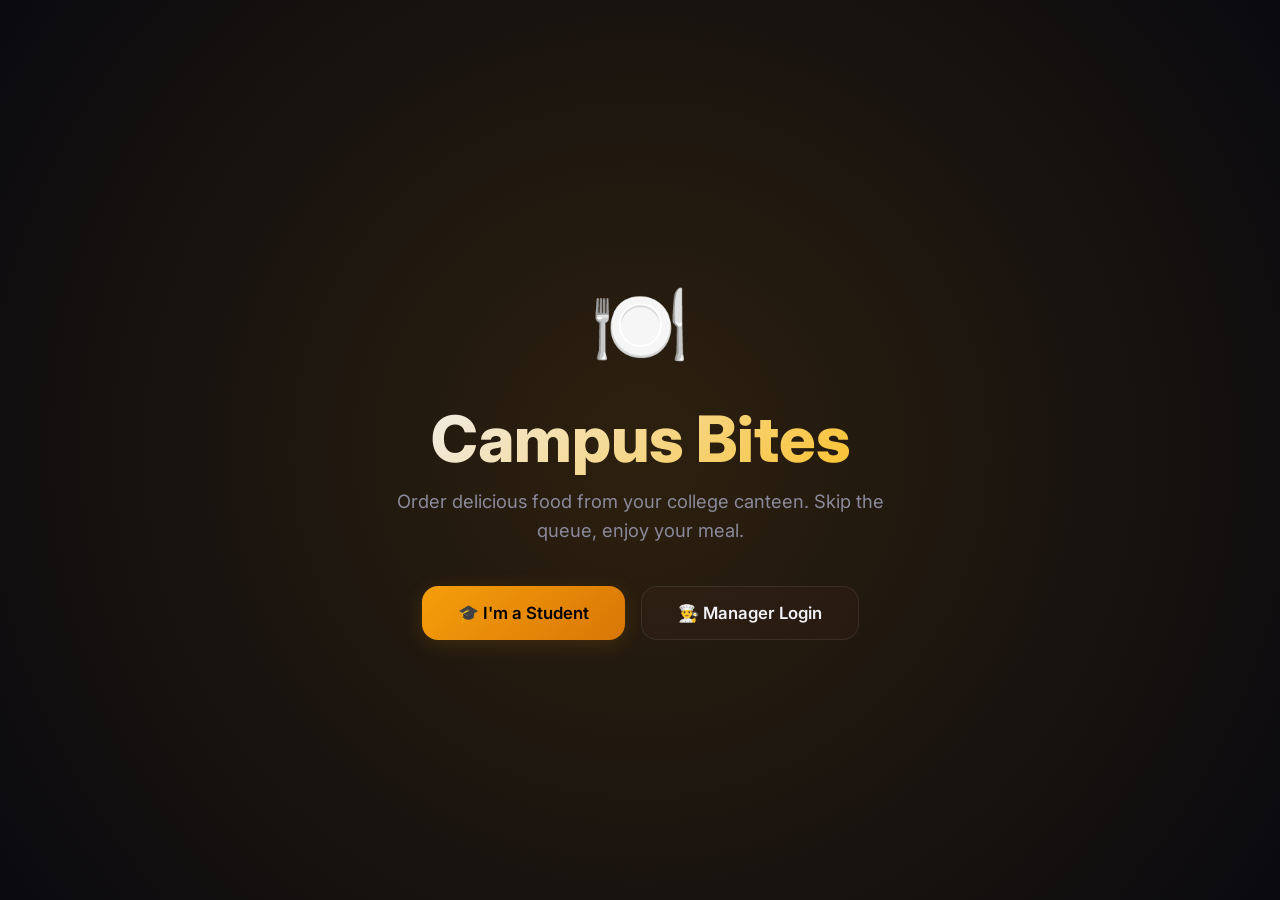
<file: index.html>
<!DOCTYPE html>
<html lang="en">
<head>
  <meta charset="UTF-8">
  <meta name="viewport" content="width=device-width, initial-scale=1.0">
  <meta name="description" content="College Canteen - Order food online from your college canteen. Browse menu, place orders, and skip the queue.">
  <title>Campus Bites - College Canteen</title>
  <link rel="stylesheet" href="css/style.css">
</head>
<body>

  <!-- ====== TOAST CONTAINER ====== -->
  <div class="toast-container" id="toast-container"></div>

  <!-- ====== MANAGER LOGIN MODAL ====== -->
  <div class="modal-overlay" id="login-modal">
    <div class="modal">
      <h2>🔐 Manager Login</h2>
      <p>Enter the manager password to access the dashboard.</p>
      <div class="input-group">
        <label for="manager-password">Password</label>
        <input type="password" id="manager-password" class="input" placeholder="Enter password...">
      </div>
      <div class="modal-actions">
        <button class="btn btn-secondary" onclick="closeLoginModal()">Cancel</button>
        <button class="btn btn-primary" onclick="handleManagerLogin()">Login</button>
      </div>
    </div>
  </div>

  <!-- ====== LANDING PAGE ====== -->
  <section id="landing">
    <div class="landing-content">
      <div class="landing-emoji">🍽️</div>
      <h1 class="landing-title">Campus Bites</h1>
      <p class="landing-sub">Order delicious food from your college canteen. Skip the queue, enjoy your meal.</p>
      <div class="landing-buttons">
        <button class="btn btn-primary" id="student-entry-btn" onclick="enterAsStudent()">🎓 I'm a Student</button>
        <button class="btn btn-secondary" id="manager-entry-btn" onclick="openLoginModal()">👨‍🍳 Manager Login</button>
      </div>
    </div>
  </section>

  <!-- ====== TOPBAR ====== -->
  <header class="topbar hidden" id="topbar">
    <div class="topbar-inner">
      <div class="topbar-brand" onclick="goHome()">
        <span>🍽️</span> Campus Bites
      </div>
      <div class="topbar-actions">
        <span class="topbar-role" id="role-badge"></span>
        <button class="btn btn-sm btn-secondary hidden" id="my-orders-btn" onclick="showMyOrders()">📋 My Orders</button>
        <button class="btn-icon cart-btn hidden" id="cart-toggle" onclick="toggleCart()">
          🛒
          <span class="cart-badge hidden" id="cart-badge">0</span>
        </button>
        <button class="btn btn-sm btn-secondary" onclick="logout()">Logout</button>
      </div>
    </div>
  </header>

  <!-- ====== STUDENT MENU ====== -->
  <section id="student-menu" class="hidden">
    <div class="container">
      <div class="menu-header">
        <h1>Today's Menu</h1>
        <div class="menu-controls">
          <div class="search-box">
            <input type="text" class="input" id="search-input" placeholder="Search food items..." oninput="handleSearch()">
          </div>
        </div>
        <div class="category-filters" id="category-filters"></div>
      </div>
      <div class="menu-grid" id="menu-grid"></div>
      <div class="empty-state hidden" id="menu-empty">
        <span>🔍</span>
        <h3>No items found</h3>
        <p>Try a different search or category.</p>
      </div>
    </div>
  </section>

  <!-- ====== CART SIDEBAR ====== -->
  <div class="cart-overlay" id="cart-overlay" onclick="toggleCart()"></div>
  <aside class="cart-sidebar" id="cart-sidebar">
    <div class="cart-header">
      <h2>🛒 Your Cart</h2>
      <button class="btn-icon" onclick="toggleCart()">✕</button>
    </div>
    <div class="cart-items" id="cart-items"></div>
    <div class="cart-footer" id="cart-footer" style="display:none;">
      <div class="cart-total">
        <span>Total</span>
        <span class="amount" id="cart-total">0</span>
      </div>
      <button class="btn btn-primary" style="width:100%;justify-content:center;" onclick="showCheckout()">Proceed to Order</button>
    </div>
      <div class="checkout-form hidden" id="checkout-form">
        <h3 style="margin-bottom:16px;">Place Order</h3>
        <div class="input-group">
          <label for="cust-name">Your Name</label>
          <input type="text" id="cust-name" class="input" placeholder="Enter your name">
        </div>
        <div class="input-group" style="margin-top:12px;">
          <label for="cust-roll">Roll Number</label>
          <input type="text" id="cust-roll" class="input" placeholder="Enter roll number">
        </div>
        <div class="input-group" style="margin-top:12px;">
          <label>Payment Method</label>
          <div class="payment-methods" id="payment-methods">
            <button class="payment-btn active" data-method="cash" onclick="selectPayment('cash')">
              <span class="payment-icon">💵</span>
              <span>Cash</span>
            </button>
            <button class="payment-btn" data-method="upi" onclick="selectPayment('upi')">
              <span class="payment-icon">📱</span>
              <span>UPI</span>
            </button>
            <button class="payment-btn" data-method="card" onclick="selectPayment('card')">
              <span class="payment-icon">💳</span>
              <span>Card</span>
            </button>
          </div>
        </div>
        <div style="margin-top:20px;display:flex;gap:12px;">
          <button class="btn btn-secondary" style="flex:1;justify-content:center;" onclick="hideCheckout()">Back</button>
          <button class="btn btn-primary" style="flex:1;justify-content:center;" onclick="placeOrder()">Confirm Order</button>
        </div>
      </div>
  </aside>

  <!-- ====== STUDENT ORDER HISTORY ====== -->
  <section id="student-orders" class="hidden">
    <div class="container">
      <div class="menu-header" style="display:flex;align-items:center;justify-content:space-between;">
        <h1>📋 My Orders</h1>
        <button class="btn btn-sm btn-secondary" onclick="enterAsStudent()">← Back to Menu</button>
      </div>
      <div id="student-orders-list" class="orders-list"></div>
    </div>
  </section>

  <!-- ====== ORDER SUCCESS ====== -->
  <section id="order-success" class="hidden">
    <div class="success-icon">✅</div>
    <h2 class="success-title">Order Placed!</h2>
    <p class="success-msg">Your order has been sent to the canteen.</p>
    <p class="success-order-id" id="success-order-id"></p>
    <button class="btn btn-primary" onclick="backToMenu()">Order More</button>
  </section>

  <!-- ====== MANAGER DASHBOARD ====== -->
  <section id="manager-dashboard" class="hidden">
    <div class="container">
      <div class="manager-header">
        <h1>Manager Dashboard</h1>
        <button class="btn btn-primary" onclick="switchManagerTab('add')">+ Add Item</button>
      </div>
      <div class="stats-row" id="stats-row">
        <div class="stat-card"><div class="label">Menu Items</div><div class="value" id="stat-items">0</div></div>
        <div class="stat-card"><div class="label">Total Orders</div><div class="value" id="stat-orders">0</div></div>
        <div class="stat-card"><div class="label">Revenue</div><div class="value accent" id="stat-revenue">₹0</div></div>
      </div>
      <div class="manager-tabs">
        <button class="tab-btn active" data-tab="menu" onclick="switchManagerTab('menu')">Menu Items</button>
        <button class="tab-btn" data-tab="orders" onclick="switchManagerTab('orders')">Orders</button>
        <button class="tab-btn" data-tab="add" onclick="switchManagerTab('add')">Add Item</button>
      </div>

      <!-- Tab: Menu Items -->
      <div class="tab-content" id="tab-menu">
        <div class="manager-menu-grid" id="manager-menu-grid"></div>
      </div>

      <!-- Tab: Orders -->
      <div class="tab-content hidden" id="tab-orders">
        <div class="orders-list" id="manager-orders-list"></div>
      </div>

      <!-- Tab: Add Item -->
      <div class="tab-content hidden" id="tab-add">
        <div class="add-item-form">
          <h2>Add New Menu Item</h2>
          <div class="form-grid">
            <div class="input-group">
              <label for="item-name">Item Name</label>
              <input type="text" id="item-name" class="input" placeholder="e.g. Masala Dosa">
            </div>
            <div class="input-group">
              <label for="item-price">Price (₹)</label>
              <input type="number" id="item-price" class="input" placeholder="e.g. 40">
            </div>
            <div class="input-group">
              <label for="item-category">Category</label>
              <select id="item-category">
                <option value="Snacks">Snacks</option>
                <option value="Meals">Meals</option>
                <option value="Beverages">Beverages</option>
                <option value="Desserts">Desserts</option>
              </select>
            </div>
            <div class="input-group">
              <label for="item-image">Upload Image (optional)</label>
              <input type="file" id="item-image" class="input" accept="image/*" onchange="handleImageUpload(event)">
              <div id="image-preview" style="margin-top:8px;display:none;">
                <img id="image-preview-img" style="width:80px;height:80px;object-fit:cover;border-radius:8px;border:1px solid var(--border-glass);">
              </div>
            </div>
            <div class="input-group full">
              <label for="item-desc">Description</label>
              <textarea id="item-desc" placeholder="A short description of the item..."></textarea>
            </div>
          </div>
          <div class="form-actions">
            <button class="btn btn-primary" onclick="addMenuItem()">Add Item</button>
            <button class="btn btn-secondary" onclick="switchManagerTab('menu')">Cancel</button>
          </div>
        </div>
      </div>
    </div>
  </section>

  <script src="js/ui.js"></script>
  <script src="js/menu.js"></script>
  <script src="js/cart.js"></script>
  <script src="js/orders.js"></script>
  <script src="js/app.js"></script>
</body>
</html>
</file>
<file: css/style.css>
@import url('https://fonts.googleapis.com/css2?family=Inter:wght@300;400;500;600;700;800&display=swap');

:root {
  --bg-primary: #0a0a0f;
  --bg-secondary: #12121a;
  --bg-card: rgba(255,255,255,0.04);
  --bg-glass: rgba(152, 69, 69, 0.06);
  --border-glass: rgba(255,255,255,0.08);
  --text-primary: #f0f0f5;
  --text-secondary: #8a8a9a;
  --text-muted: #55556a;
  --accent: #f59e0b;
  --accent-light: #fbbf24;
  --accent-dark: #d97706;
  --accent-glow: rgba(245,158,11,0.15);
  --success: #22c55e;
  --danger: #ef4444;
  --info: #3b82f6;
  --radius: 16px;
  --radius-sm: 10px;
  --radius-xs: 6px;
  --shadow: 0 8px 32px rgba(0,0,0,0.4);
  --transition: 0.3s cubic-bezier(0.4,0,0.2,1);
}

*, *::before, *::after { box-sizing: border-box; margin: 0; padding: 0; }

html { scroll-behavior: smooth; }

body {
  font-family: 'Inter', -apple-system, sans-serif;
  background: var(--bg-primary);
  color: var(--text-primary);
  min-height: 100vh;
  overflow-x: hidden;
  line-height: 1.6;
}

/* ====== SCROLLBAR ====== */
::-webkit-scrollbar { width: 6px; }
::-webkit-scrollbar-track { background: transparent; }
::-webkit-scrollbar-thumb { background: var(--text-muted); border-radius: 3px; }

/* ====== UTILITIES ====== */
.hidden { display: none !important; }
.container { max-width: 1200px; margin: 0 auto; padding: 0 24px; }

/* ====== BUTTONS ====== */
.btn {
  display: inline-flex; align-items: center; gap: 8px;
  padding: 12px 24px; border: none; border-radius: var(--radius-sm);
  font-family: inherit; font-size: 0.95rem; font-weight: 600;
  cursor: pointer; transition: var(--transition);
  text-decoration: none; white-space: nowrap;
}
.btn-primary {
  background: linear-gradient(135deg, var(--accent), var(--accent-dark));
  color: #000; box-shadow: 0 4px 20px var(--accent-glow);
}
.btn-primary:hover { transform: translateY(-2px); box-shadow: 0 8px 30px rgba(245,158,11,0.3); }
.btn-secondary {
  background: var(--bg-glass); color: var(--text-primary);
  border: 1px solid var(--border-glass);
}
.btn-secondary:hover { background: rgba(255,255,255,0.1); transform: translateY(-2px); }
.btn-danger { background: var(--danger); color: #fff; }
.btn-danger:hover { opacity: 0.85; transform: translateY(-2px); }
.btn-success { background: var(--success); color: #fff; }
.btn-sm { padding: 8px 16px; font-size: 0.85rem; }
.btn-icon {
  width: 40px; height: 40px; padding: 0;
  display: inline-flex; align-items: center; justify-content: center;
  border-radius: var(--radius-xs); background: var(--bg-glass);
  border: 1px solid var(--border-glass); color: var(--text-primary);
  cursor: pointer; transition: var(--transition); font-size: 1.1rem;
}
.btn-icon:hover { background: rgba(255,255,255,0.1); }

/* ====== GLASS CARD ====== */
.glass {
  background: var(--bg-glass);
  backdrop-filter: blur(20px); -webkit-backdrop-filter: blur(20px);
  border: 1px solid var(--border-glass);
  border-radius: var(--radius);
}

/* ====== INPUTS ====== */
.input-group { display: flex; flex-direction: column; gap: 6px; }
.input-group label { font-size: 0.85rem; color: var(--text-secondary); font-weight: 500; }
.input, select, textarea {
  width: 100%; padding: 12px 16px;
  background: rgba(255,255,255,0.04);
  border: 1px solid var(--border-glass);
  border-radius: var(--radius-sm);
  color: var(--text-primary); font-family: inherit; font-size: 0.95rem;
  transition: var(--transition); outline: none;
}
.input:focus, select:focus, textarea:focus {
  border-color: var(--accent); box-shadow: 0 0 0 3px var(--accent-glow);
}
select option { background: var(--bg-secondary); }
textarea { resize: vertical; min-height: 80px; }

/* ====== LANDING PAGE ====== */
#landing {
  min-height: 100vh; display: flex; flex-direction: column;
  align-items: center; justify-content: center; text-align: center;
  padding: 40px 24px; position: relative; overflow: hidden;
}
#landing::before {
  content: ''; position: absolute; top: -50%; left: -50%;
  width: 200%; height: 200%;
  background: radial-gradient(circle at 50% 50%, var(--accent-glow) 0%, transparent 50%);
  animation: pulse-glow 8s ease-in-out infinite;
}
@keyframes pulse-glow {
  0%, 100% { opacity: 0.3; transform: scale(1); }
  50% { opacity: 0.6; transform: scale(1.1); }
}
.landing-content { position: relative; z-index: 1; }
.landing-emoji { font-size: 5rem; margin-bottom: 16px; animation: bounce 2s ease-in-out infinite; }
@keyframes bounce {
  0%, 100% { transform: translateY(0); }
  50% { transform: translateY(-12px); }
}
.landing-title {
  font-size: clamp(2.5rem, 6vw, 4rem); font-weight: 800;
  line-height: 1.1; margin-bottom: 12px;
  background: linear-gradient(135deg, var(--text-primary), var(--accent-light));
  -webkit-background-clip: text; -webkit-text-fill-color: transparent;
  background-clip: text;
}
.landing-sub { font-size: 1.15rem; color: var(--text-secondary); max-width: 500px; margin: 0 auto 40px; }
.landing-buttons { display: flex; gap: 16px; flex-wrap: wrap; justify-content: center; }
.landing-buttons .btn { padding: 16px 36px; font-size: 1.05rem; border-radius: var(--radius); }

/* ====== MANAGER LOGIN MODAL ====== */
.modal-overlay {
  position: fixed; inset: 0; background: rgba(0,0,0,0.7);
  backdrop-filter: blur(8px); display: flex; align-items: center;
  justify-content: center; z-index: 1000; opacity: 0;
  pointer-events: none; transition: var(--transition);
}
.modal-overlay.active { opacity: 1; pointer-events: all; }
.modal {
  background: var(--bg-secondary); border: 1px solid var(--border-glass);
  border-radius: var(--radius); padding: 32px; width: 90%; max-width: 400px;
  transform: translateY(20px); transition: var(--transition);
}
.modal-overlay.active .modal { transform: translateY(0); }
.modal h2 { margin-bottom: 8px; font-size: 1.4rem; }
.modal p { color: var(--text-secondary); margin-bottom: 24px; font-size: 0.9rem; }
.modal .input-group { margin-bottom: 20px; }
.modal-actions { display: flex; gap: 12px; }
.modal-actions .btn { flex: 1; justify-content: center; }

/* ====== TOPBAR ====== */
.topbar {
  position: sticky; top: 0; z-index: 100;
  padding: 16px 0;
  background: rgba(10,10,15,0.8);
  backdrop-filter: blur(20px); -webkit-backdrop-filter: blur(20px);
  border-bottom: 1px solid var(--border-glass);
}
.topbar-inner {
  display: flex; align-items: center; justify-content: space-between;
  max-width: 1200px; margin: 0 auto; padding: 0 24px;
}
.topbar-brand { display: flex; align-items: center; gap: 10px; font-weight: 700; font-size: 1.15rem; cursor: pointer; }
.topbar-brand span { font-size: 1.5rem; }
.topbar-actions { display: flex; align-items: center; gap: 12px; }
.topbar-role {
  padding: 4px 12px; border-radius: 20px; font-size: 0.75rem;
  font-weight: 600; text-transform: uppercase; letter-spacing: 0.5px;
}
.topbar-role.student { background: rgba(59,130,246,0.15); color: var(--info); }
.topbar-role.manager { background: rgba(245,158,11,0.15); color: var(--accent); }
.cart-btn { position: relative; }
.cart-badge {
  position: absolute; top: -6px; right: -6px;
  width: 20px; height: 20px; border-radius: 50%;
  background: var(--accent); color: #000; font-size: 0.7rem;
  font-weight: 700; display: flex; align-items: center; justify-content: center;
}

/* ====== STUDENT MENU VIEW ====== */
.menu-header { padding: 32px 0 20px; }
.menu-header h1 { font-size: 1.8rem; font-weight: 700; margin-bottom: 16px; }
.menu-controls { display: flex; gap: 12px; flex-wrap: wrap; align-items: center; }
.search-box {
  flex: 1; min-width: 200px; position: relative;
}
.search-box .input { padding-left: 44px; }
.search-box::before {
  content: '🔍'; position: absolute; left: 14px; top: 50%; transform: translateY(-50%);
  font-size: 1rem; z-index: 1; pointer-events: none;
}
.category-filters { display: flex; gap: 8px; flex-wrap: wrap; }
.cat-btn {
  padding: 8px 18px; border-radius: 20px; border: 1px solid var(--border-glass);
  background: transparent; color: var(--text-secondary);
  font-family: inherit; font-size: 0.85rem; font-weight: 500;
  cursor: pointer; transition: var(--transition); white-space: nowrap;
}
.cat-btn.active, .cat-btn:hover {
  background: var(--accent); color: #000;
  border-color: var(--accent); font-weight: 600;
}

/* ====== MENU GRID ====== */
.menu-grid {
  display: grid;
  grid-template-columns: repeat(auto-fill, minmax(270px, 1fr));
  gap: 20px; padding: 20px 0 40px;
}
.menu-card {
  border-radius: var(--radius); overflow: hidden;
  transition: var(--transition); cursor: default;
  background: var(--bg-glass); border: 1px solid var(--border-glass);
}
.menu-card:hover { transform: translateY(-4px); box-shadow: var(--shadow); border-color: rgba(255,255,255,0.12); }
.menu-card-img {
  width: 100%; height: 180px; object-fit: cover;
  background: var(--bg-secondary);
}
.menu-card-body { padding: 16px; }
.menu-card-cat {
  display: inline-block; padding: 3px 10px; border-radius: 12px;
  font-size: 0.7rem; font-weight: 600; text-transform: uppercase;
  letter-spacing: 0.5px; margin-bottom: 8px;
  background: var(--accent-glow); color: var(--accent-light);
}
.menu-card-name { font-size: 1.1rem; font-weight: 600; margin-bottom: 4px; }
.menu-card-desc { font-size: 0.85rem; color: var(--text-secondary); margin-bottom: 12px; line-height: 1.4; }
.menu-card-footer { display: flex; align-items: center; justify-content: space-between; }
.menu-card-price { font-size: 1.25rem; font-weight: 700; color: var(--accent-light); }
.menu-card-price::before { content: '₹'; }
.add-cart-btn {
  padding: 8px 18px; border-radius: var(--radius-sm);
  background: linear-gradient(135deg, var(--accent), var(--accent-dark));
  border: none; color: #000; font-family: inherit; font-weight: 600;
  font-size: 0.85rem; cursor: pointer; transition: var(--transition);
}
.add-cart-btn:hover { transform: scale(1.05); }

/* ====== CART SIDEBAR ====== */
.cart-overlay {
  position: fixed; inset: 0; background: rgba(0,0,0,0.5);
  z-index: 200; opacity: 0; pointer-events: none; transition: var(--transition);
}
.cart-overlay.active { opacity: 1; pointer-events: all; }
.cart-sidebar {
  position: fixed; top: 0; right: -420px; width: 400px; max-width: 90vw;
  height: 100vh; background: var(--bg-secondary);
  border-left: 1px solid var(--border-glass);
  z-index: 201; transition: 0.4s cubic-bezier(0.4,0,0.2,1);
  display: flex; flex-direction: column;
}
.cart-sidebar.active { right: 0; }
.cart-header {
  display: flex; align-items: center; justify-content: space-between;
  padding: 20px 24px; border-bottom: 1px solid var(--border-glass);
}
.cart-header h2 { font-size: 1.3rem; }
.cart-items { flex: 1; overflow-y: auto; padding: 16px 24px; }
.cart-empty { text-align: center; padding: 60px 0; color: var(--text-muted); }
.cart-empty span { font-size: 3rem; display: block; margin-bottom: 12px; }
.cart-item {
  display: flex; align-items: center; gap: 14px;
  padding: 14px 0; border-bottom: 1px solid var(--border-glass);
}
.cart-item-img { width: 56px; height: 56px; border-radius: var(--radius-xs); object-fit: cover; }
.cart-item-info { flex: 1; }
.cart-item-name { font-weight: 600; font-size: 0.95rem; }
.cart-item-price { color: var(--accent-light); font-weight: 600; font-size: 0.9rem; }
.cart-item-qty {
  display: flex; align-items: center; gap: 8px;
}
.qty-btn {
  width: 28px; height: 28px; border-radius: 50%;
  border: 1px solid var(--border-glass); background: var(--bg-glass);
  color: var(--text-primary); cursor: pointer; font-size: 1rem;
  display: flex; align-items: center; justify-content: center;
  transition: var(--transition);
}
.qty-btn:hover { background: rgba(255,255,255,0.1); }
.cart-item-qty span { font-weight: 600; min-width: 20px; text-align: center; }
.cart-item-remove {
  background: none; border: none; color: var(--danger);
  cursor: pointer; font-size: 1.1rem; padding: 4px;
  transition: var(--transition);
}
.cart-item-remove:hover { transform: scale(1.2); }
.cart-footer {
  padding: 20px 24px; border-top: 1px solid var(--border-glass);
}
.cart-total {
  display: flex; justify-content: space-between;
  font-size: 1.2rem; font-weight: 700; margin-bottom: 16px;
}
.cart-total .amount { color: var(--accent-light); }
.cart-total .amount::before { content: '₹'; }

/* ====== CHECKOUT FORM ====== */
.checkout-form { padding: 0 24px 24px; }
.checkout-form .input-group { margin-bottom: 12px; }

/* ====== ORDER SUCCESS ====== */
#order-success {
  min-height: 80vh; display: flex; flex-direction: column;
  align-items: center; justify-content: center; text-align: center;
  padding: 40px 24px;
}
.success-icon { font-size: 5rem; margin-bottom: 16px; animation: bounce 1s ease-in-out; }
.success-title { font-size: 1.8rem; font-weight: 700; margin-bottom: 8px; }
.success-msg { color: var(--text-secondary); margin-bottom: 8px; }
.success-order-id { font-family: monospace; font-size: 1.1rem; color: var(--accent-light); margin-bottom: 32px; }

/* ====== MANAGER DASHBOARD ====== */
.manager-header { padding: 32px 0 20px; display: flex; align-items: center; justify-content: space-between; flex-wrap: wrap; gap: 16px; }
.manager-header h1 { font-size: 1.8rem; font-weight: 700; }
.stats-row {
  display: grid; grid-template-columns: repeat(auto-fit, minmax(200px, 1fr));
  gap: 16px; margin-bottom: 32px;
}
.stat-card {
  padding: 24px; border-radius: var(--radius);
  background: var(--bg-glass); border: 1px solid var(--border-glass);
}
.stat-card .label { font-size: 0.85rem; color: var(--text-secondary); margin-bottom: 4px; }
.stat-card .value { font-size: 2rem; font-weight: 800; }
.stat-card .value.accent { color: var(--accent-light); }

/* ====== MANAGER TABS ====== */
.manager-tabs { display: flex; gap: 4px; margin-bottom: 24px; border-bottom: 1px solid var(--border-glass); }
.tab-btn {
  padding: 12px 20px; background: none; border: none;
  color: var(--text-secondary); font-family: inherit; font-size: 0.95rem;
  font-weight: 500; cursor: pointer; transition: var(--transition);
  border-bottom: 2px solid transparent; margin-bottom: -1px;
}
.tab-btn.active, .tab-btn:hover { color: var(--accent-light); border-bottom-color: var(--accent); }

/* ====== ADD ITEM FORM ====== */
.add-item-form {
  max-width: 600px; padding: 32px; border-radius: var(--radius);
  background: var(--bg-glass); border: 1px solid var(--border-glass);
}
.add-item-form h2 { margin-bottom: 24px; font-size: 1.3rem; }
.form-grid { display: grid; grid-template-columns: 1fr 1fr; gap: 16px; }
.form-grid .full { grid-column: 1 / -1; }
.form-actions { margin-top: 24px; display: flex; gap: 12px; }

/* ====== MANAGER MENU LIST ====== */
.manager-menu-grid {
  display: grid; grid-template-columns: repeat(auto-fill, minmax(280px, 1fr));
  gap: 16px; padding-bottom: 40px;
}
.manager-menu-card {
  display: flex; align-items: center; gap: 16px; padding: 16px;
  border-radius: var(--radius-sm); background: var(--bg-glass);
  border: 1px solid var(--border-glass); transition: var(--transition);
}
.manager-menu-card:hover { border-color: rgba(255,255,255,0.12); }
.manager-menu-card img { width: 64px; height: 64px; border-radius: var(--radius-xs); object-fit: cover; }
.manager-menu-card .info { flex: 1; }
.manager-menu-card .info h3 { font-size: 1rem; font-weight: 600; }
.manager-menu-card .info p { font-size: 0.85rem; color: var(--text-secondary); }
.manager-menu-card .price { font-weight: 700; color: var(--accent-light); }
.manager-menu-card .price::before { content: '₹'; }

/* ====== ORDERS TABLE ====== */
.orders-list { display: flex; flex-direction: column; gap: 12px; padding-bottom: 40px; }
.order-card {
  padding: 20px; border-radius: var(--radius-sm);
  background: var(--bg-glass); border: 1px solid var(--border-glass);
  transition: var(--transition);
}
.order-card:hover { border-color: rgba(255,255,255,0.12); }
.order-top { display: flex; justify-content: space-between; align-items: center; flex-wrap: wrap; gap: 8px; margin-bottom: 12px; }
.order-id { font-family: monospace; font-weight: 600; color: var(--accent-light); }
.order-status {
  padding: 4px 12px; border-radius: 12px; font-size: 0.75rem;
  font-weight: 600; text-transform: uppercase;
}
.order-status.pending { background: rgba(245,158,11,0.15); color: var(--accent); }
.order-status.ready { background: rgba(34,197,94,0.15); color: var(--success); }
.order-status.picked { background: rgba(59,130,246,0.15); color: var(--info); }
.order-customer { font-size: 0.9rem; color: var(--text-secondary); margin-bottom: 8px; }
.order-items { font-size: 0.85rem; color: var(--text-muted); margin-bottom: 12px; }
.order-bottom { display: flex; justify-content: space-between; align-items: center; }
.order-total { font-weight: 700; font-size: 1.1rem; }
.order-total::before { content: '₹'; color: var(--accent-light); }
.order-actions { display: flex; gap: 8px; }
.no-orders { text-align: center; padding: 60px; color: var(--text-muted); }
.no-orders span { font-size: 3rem; display: block; margin-bottom: 12px; }

/* ====== ORDER TRACKER ====== */
.order-tracker {
  display: flex; align-items: center; justify-content: center;
  gap: 0; margin: 16px 0 12px; padding: 12px 0;
}
.track-step {
  display: flex; flex-direction: column; align-items: center; gap: 6px;
}
.track-dot {
  width: 24px; height: 24px; border-radius: 50%;
  background: var(--bg-glass); border: 2px solid var(--text-muted);
  transition: var(--transition);
}
.track-step.done .track-dot {
  background: var(--success); border-color: var(--success);
  box-shadow: 0 0 12px rgba(34,197,94,0.4);
}
.track-step span {
  font-size: 0.72rem; color: var(--text-muted); font-weight: 500;
}
.track-step.done span { color: var(--success); }
.track-line {
  width: 50px; height: 2px; background: var(--text-muted);
  margin-bottom: 20px;
}

/* ====== TOAST ====== */
.toast-container { position: fixed; top: 24px; right: 24px; z-index: 9999; display: flex; flex-direction: column; gap: 8px; }
.toast {
  padding: 14px 20px; border-radius: var(--radius-sm);
  background: var(--bg-secondary); border: 1px solid var(--border-glass);
  color: var(--text-primary); font-size: 0.9rem; min-width: 280px;
  box-shadow: var(--shadow); display: flex; align-items: center; gap: 10px;
  animation: toast-in 0.4s ease-out;
}
.toast.success { border-left: 3px solid var(--success); }
.toast.error { border-left: 3px solid var(--danger); }
.toast.info { border-left: 3px solid var(--info); }
@keyframes toast-in {
  from { transform: translateX(100%); opacity: 0; }
  to { transform: translateX(0); opacity: 1; }
}
@keyframes toast-out {
  from { transform: translateX(0); opacity: 1; }
  to { transform: translateX(100%); opacity: 0; }
}

/* ====== EMPTY STATE ====== */
.empty-state { text-align: center; padding: 80px 20px; }
.empty-state span { font-size: 4rem; display: block; margin-bottom: 16px; }
.empty-state h3 { font-size: 1.3rem; margin-bottom: 8px; }
.empty-state p { color: var(--text-secondary); }

/* ====== PAYMENT METHODS ====== */
.payment-methods {
  display: flex; gap: 10px; margin-top: 4px;
}
.payment-btn {
  flex: 1; display: flex; flex-direction: column; align-items: center; gap: 4px;
  padding: 12px 8px; border-radius: var(--radius-sm);
  background: rgba(255,255,255,0.04);
  border: 1px solid var(--border-glass);
  color: var(--text-secondary); font-family: inherit;
  font-size: 0.8rem; font-weight: 600;
  cursor: pointer; transition: var(--transition);
}
.payment-btn:hover {
  background: rgba(255,255,255,0.08);
  border-color: rgba(255,255,255,0.2);
  color: var(--text-primary);
  transform: translateY(-2px);
}
.payment-btn.active {
  background: var(--accent-glow);
  border-color: var(--accent);
  color: var(--accent);
  box-shadow: 0 0 12px var(--accent-glow);
}
.payment-icon { font-size: 1.4rem; }

/* ====== PAYMENT BADGES (on order cards) ====== */
.payment-badge {
  display: inline-flex; align-items: center; gap: 4px;
  padding: 3px 10px; border-radius: 20px;
  font-size: 0.78rem; font-weight: 600; letter-spacing: 0.02em;
}
.payment-badge-cash {
  background: rgba(34,197,94,0.15);
  color: #22c55e;
  border: 1px solid rgba(34,197,94,0.3);
}
.payment-badge-upi {
  background: rgba(168,85,247,0.15);
  color: #a855f7;
  border: 1px solid rgba(168,85,247,0.3);
}
.payment-badge-card {
  background: rgba(59,130,246,0.15);
  color: #3b82f6;
  border: 1px solid rgba(59,130,246,0.3);
}

/* ====== RESPONSIVE ====== */
@media (max-width: 768px) {
  .form-grid { grid-template-columns: 1fr; }
  .menu-grid { grid-template-columns: repeat(auto-fill, minmax(240px, 1fr)); }
  .stats-row { grid-template-columns: 1fr 1fr; }
  .landing-title { font-size: 2.2rem; }
  .landing-buttons .btn { padding: 14px 28px; }
}
@media (max-width: 480px) {
  .stats-row { grid-template-columns: 1fr; }
  .menu-grid { grid-template-columns: 1fr; }
  .topbar-inner { padding: 0 16px; }
  .manager-header { flex-direction: column; align-items: flex-start; }
}
</file>
